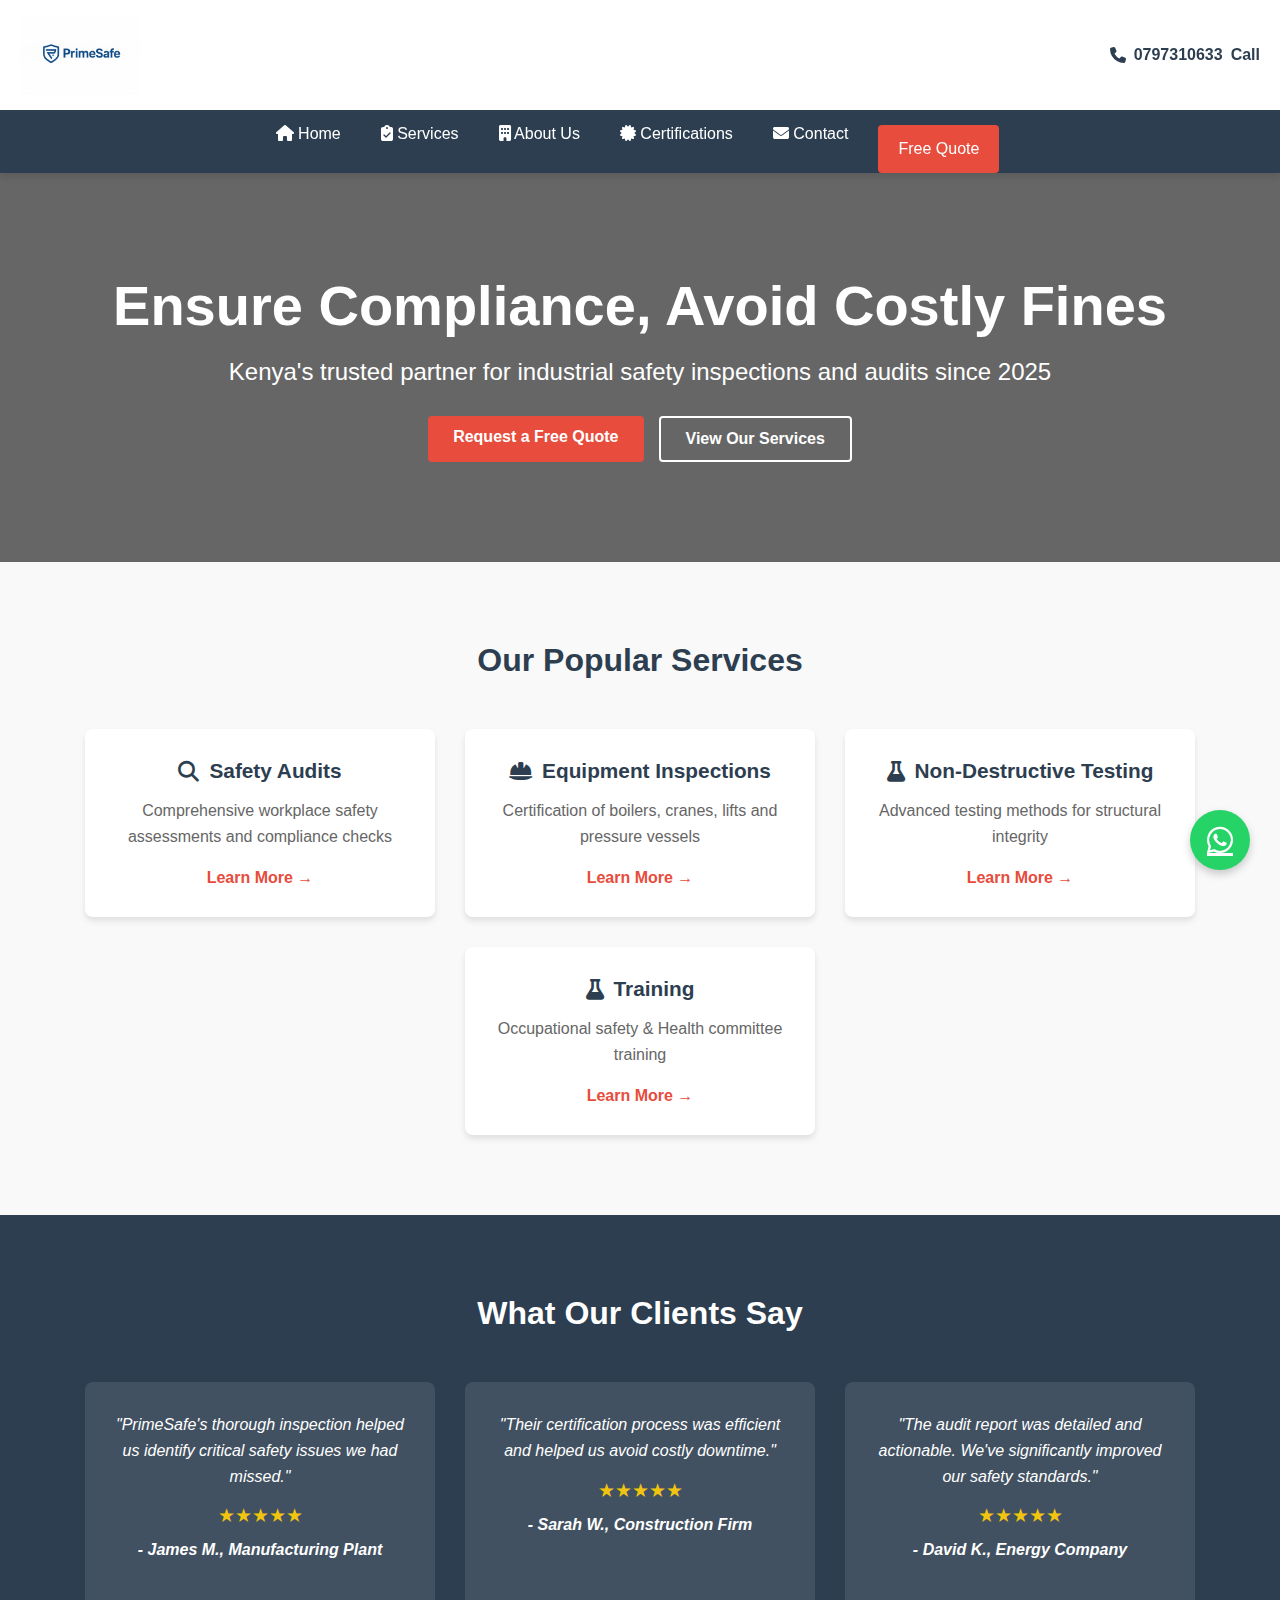
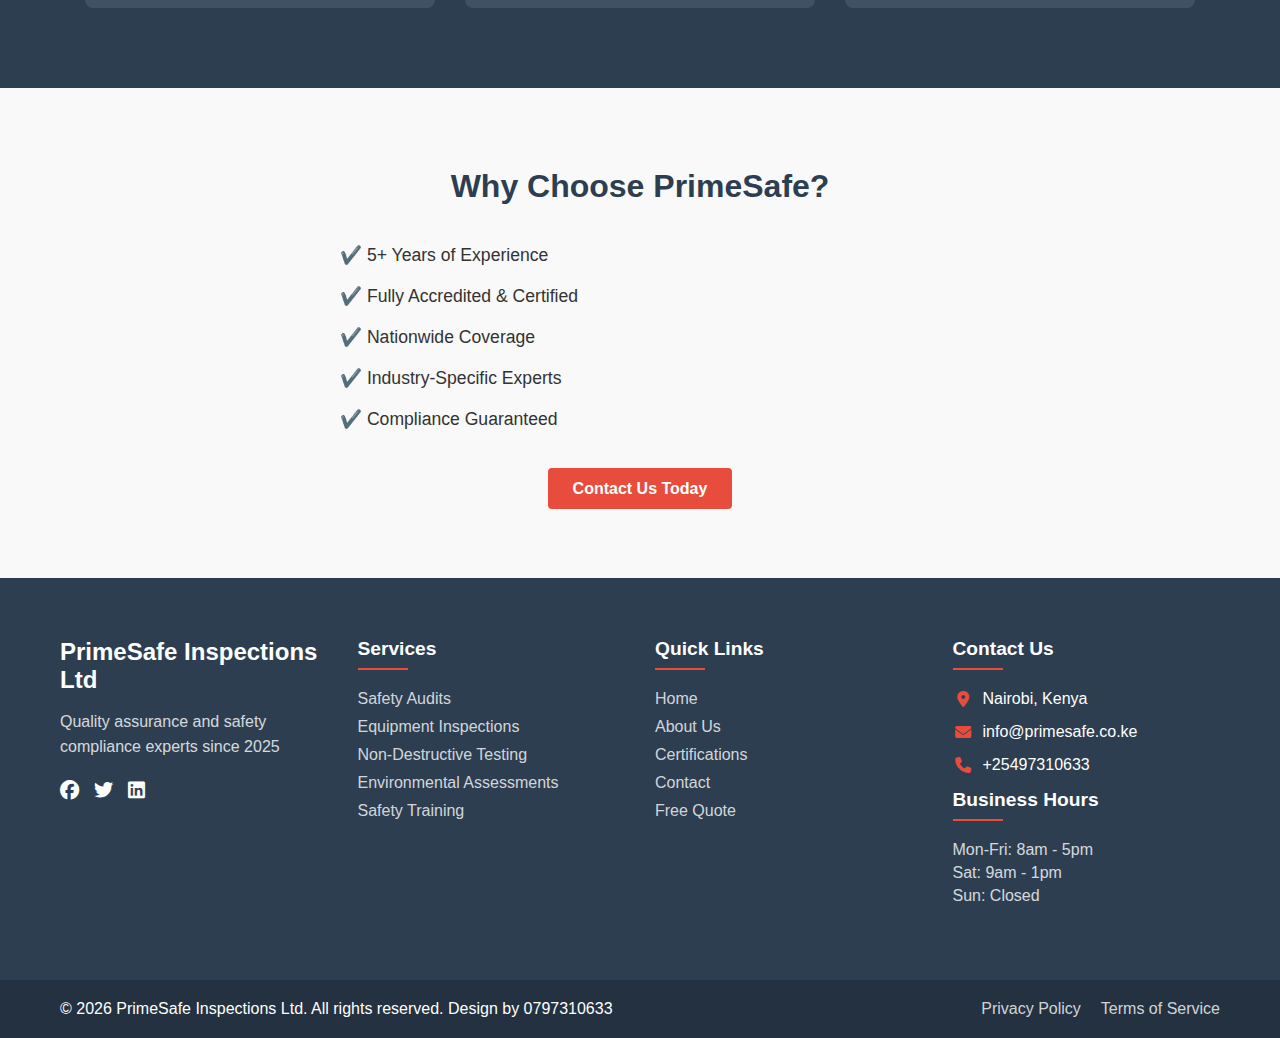
<file: index.html>
<!DOCTYPE html>
<html lang="en">
<head>
    <meta charset="UTF-8">
    <meta name="viewport" content="width=device-width, initial-scale=1.0">
    <title>PrimeSafe Inspections Ltd</title>
    <link rel="stylesheet" href="https://cdnjs.cloudflare.com/ajax/libs/font-awesome/6.4.0/css/all.min.css">
    <link rel="stylesheet" href="styles.css">
</head>
<body>
    <!-- Floating WhatsApp Button -->
    <a href="https://wa.me/254797310633?text=Hello%20PrimeSafe,%20I%20need%20an%20inspection." class="whatsapp-float" target="_blank">
        <i class="fab fa-whatsapp"></i>
    </a>
    
    <!-- Simplified Header -->
    <header>
        <div class="header-top">
            <div class="logo">
                <a href="index.html"><img src="assets/images/logo.png" alt="PrimeSafe Logo" width="120"></a>
            </div>
            <div class="header-contact">
                <a href="tel:+254797310633" class="phone-link">
                    <i class="fas fa-phone"></i> 0797310633<span class="call-text">Call</span>
                </a>
                <button class="menu-toggle" aria-label="Menu">
                    <div class="bar"></div>
                    <div class="bar"></div>
                    <div class="bar"></div>
                </button>
            </div>
        </div>

        <nav class="navbar">
            <ul class="nav-links">
                <li><a href="index.html"><i class="fas fa-home"></i> Home</a></li>
                <li><a href="services.html"><i class="fas fa-clipboard-check"></i> Services</a></li>
                <li><a href="about.html"><i class="fas fa-building"></i> About Us</a></li>
                <li><a href="certifications.html"><i class="fas fa-certificate"></i> Certifications</a></li>
                <li><a href="contact.html"><i class="fas fa-envelope"></i> Contact</a></li>
                <li><a href="quote.html" class="quote-nav">Free Quote</a></li>
            </ul>
        </nav>
    </header>

    <main>
        <!-- Hero Section -->
        <section class="hero-section">
            <div class="hero-content">
                <h1>Ensure Compliance, Avoid Costly Fines</h1>
                <p class="subtitle">Kenya's trusted partner for industrial safety inspections and audits since 2025</p>
                <div class="cta-buttons">
                    <a href="quote.html" class="cta primary">Request a Free Quote</a>
                    <a href="#services" class="cta secondary">View Our Services</a>
                </div>
            </div>
        </section>

        <!-- Services Preview -->
        <section id="services" class="services-preview">
            <h2>Our Popular Services</h2>
            <div class="service-cards">
                <div class="card">
                    <h3><i class="fas fa-search"></i> Safety Audits</h3>
                    <p>Comprehensive workplace safety assessments and compliance checks</p>
                    <a href="safety-audit.html">Learn More →</a>
                </div>
                <div class="card">
                    <h3><i class="fas fa-hard-hat"></i> Equipment Inspections</h3>
                    <p>Certification of boilers, cranes, lifts and pressure vessels</p>
                    <a href="equipment-inspection.html">Learn More →</a>
                </div>
                <div class="card">
                    <h3><i class="fas fa-flask"></i> Non-Destructive Testing</h3>
                    <p>Advanced testing methods for structural integrity</p>
                    <a href="ndt.html">Learn More →</a>
                </div>
                                <div class="card">
                    <h3><i class="fas fa-flask"></i> Training</h3>
                    <p>Occupational safety & Health committee training</p>
                    <a href="training.html">Learn More →</a>
                </div>
            </div>
        </section>

        <!-- Testimonials -->
        <section class="testimonials">
            <h2>What Our Clients Say</h2>
            <div class="testimonial-grid">
                <div class="testimonial">
                    <p>"PrimeSafe's thorough inspection helped us identify critical safety issues we had missed."</p>
                    <div class="rating">★★★★★</div>
                    <p class="client">- James M., Manufacturing Plant</p>
                </div>
                <div class="testimonial">
                    <p>"Their certification process was efficient and helped us avoid costly downtime."</p>
                    <div class="rating">★★★★★</div>
                    <p class="client">- Sarah W., Construction Firm</p>
                </div>
                <div class="testimonial">
                    <p>"The audit report was detailed and actionable. We've significantly improved our safety standards."</p>
                    <div class="rating">★★★★★</div>
                    <p class="client">- David K., Energy Company</p>
                </div>
            </div>
        </section>

        <!-- Why Choose Us -->
        <section class="why-choose-us">
            <h2>Why Choose PrimeSafe?</h2>
            <ul>
                <li>✔️ 5+ Years of Experience</li>
                <li>✔️ Fully Accredited & Certified</li>
                <li>✔️ Nationwide Coverage</li>
                <li>✔️ Industry-Specific Experts</li>
                <li>✔️ Compliance Guaranteed</li>
            </ul>
            <a href="contact.html" class="cta primary">Contact Us Today</a>
        </section>
    </main>

    <!-- Footer -->
    <footer>
        <div class="footer-container">
            <div class="footer-column">
                <div class="footer-brand">
                    <h3>PrimeSafe Inspections Ltd</h3>
                    <p>Quality assurance and safety compliance experts since 2025</p>
                    <div class="footer-social">
                        <a href="#" aria-label="Facebook"><i class="fab fa-facebook"></i></a>
                        <a href="#" aria-label="Twitter"><i class="fab fa-twitter"></i></a>
                        <a href="#" aria-label="LinkedIn"><i class="fab fa-linkedin"></i></a>
                    </div>
                </div>
            </div>
            
            <div class="footer-column">
                <h4>Services</h4>
                <ul class="footer-links">
                    <li><a href="#services">Safety Audits</a></li>
                    <li><a href="#services">Equipment Inspections</a></li>
                    <li><a href="#services">Non-Destructive Testing</a></li>
                    <li><a href="#services">Environmental Assessments</a></li>
                    <li><a href="#services">Safety Training</a></li>
                </ul>
            </div>
            
            <div class="footer-column">
                <h4>Quick Links</h4>
                <ul class="footer-links">
                    <li><a href="#">Home</a></li>
                    <li><a href="#about">About Us</a></li>
                    <li><a href="#certifications">Certifications</a></li>
                    <li><a href="contact.html">Contact</a></li>
                    <li><a href="quote.html">Free Quote</a></li>
                </ul>
            </div>
            
            <div class="footer-column">
                <h4>Contact Us</h4>
                <ul class="footer-contact">
                    <li>
                        <i class="fas fa-map-marker-alt"></i>
                        <span>Nairobi, Kenya</span>
                    </li>
                    <li>
                        <i class="fas fa-envelope"></i>
                        <span>info@primesafe.co.ke</span>
                    </li>
                    <li>
                        <i class="fas fa-phone"></i>
                        <span>+25497310633</span>
                    </li>
                </ul>
                
                <div class="footer-hours">
                    <h4>Business Hours</h4>
                    <p>Mon-Fri: 8am - 5pm</p>
                    <p>Sat: 9am - 1pm</p>
                    <p>Sun: Closed</p>
                </div>
            </div>
        </div>
        
        <div class="footer-bottom">
            <div class="footer-bottom-content">
                <p>&copy; <script>document.write(new Date().getFullYear())</script> PrimeSafe Inspections Ltd. All rights reserved. Design by 0797310633</p>
                <div class="footer-legal">
                    <a href="policy.html">Privacy Policy</a>
                    <a href="terms.html">Terms of Service</a>
                </div>
            </div>
        </div>
    </footer>

    <script src="script.js"></script>
</body>
</html>
</file>
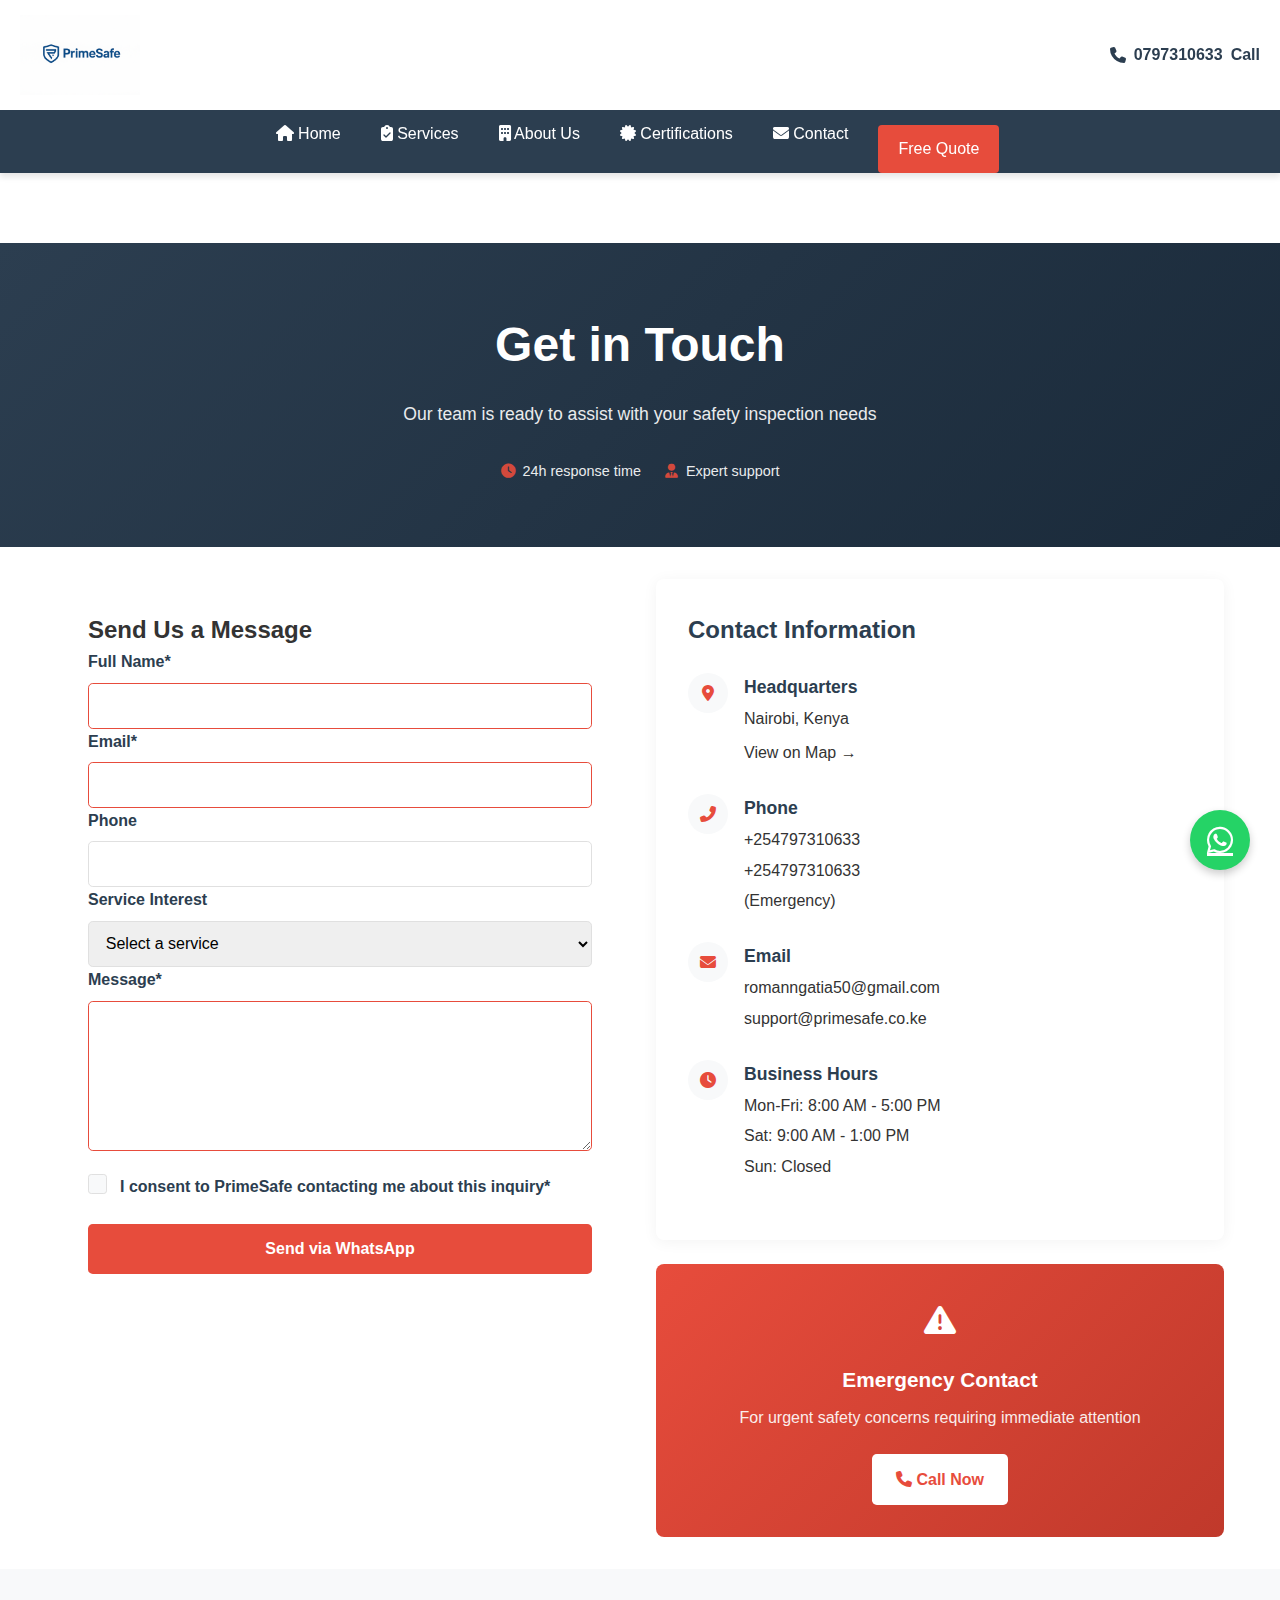
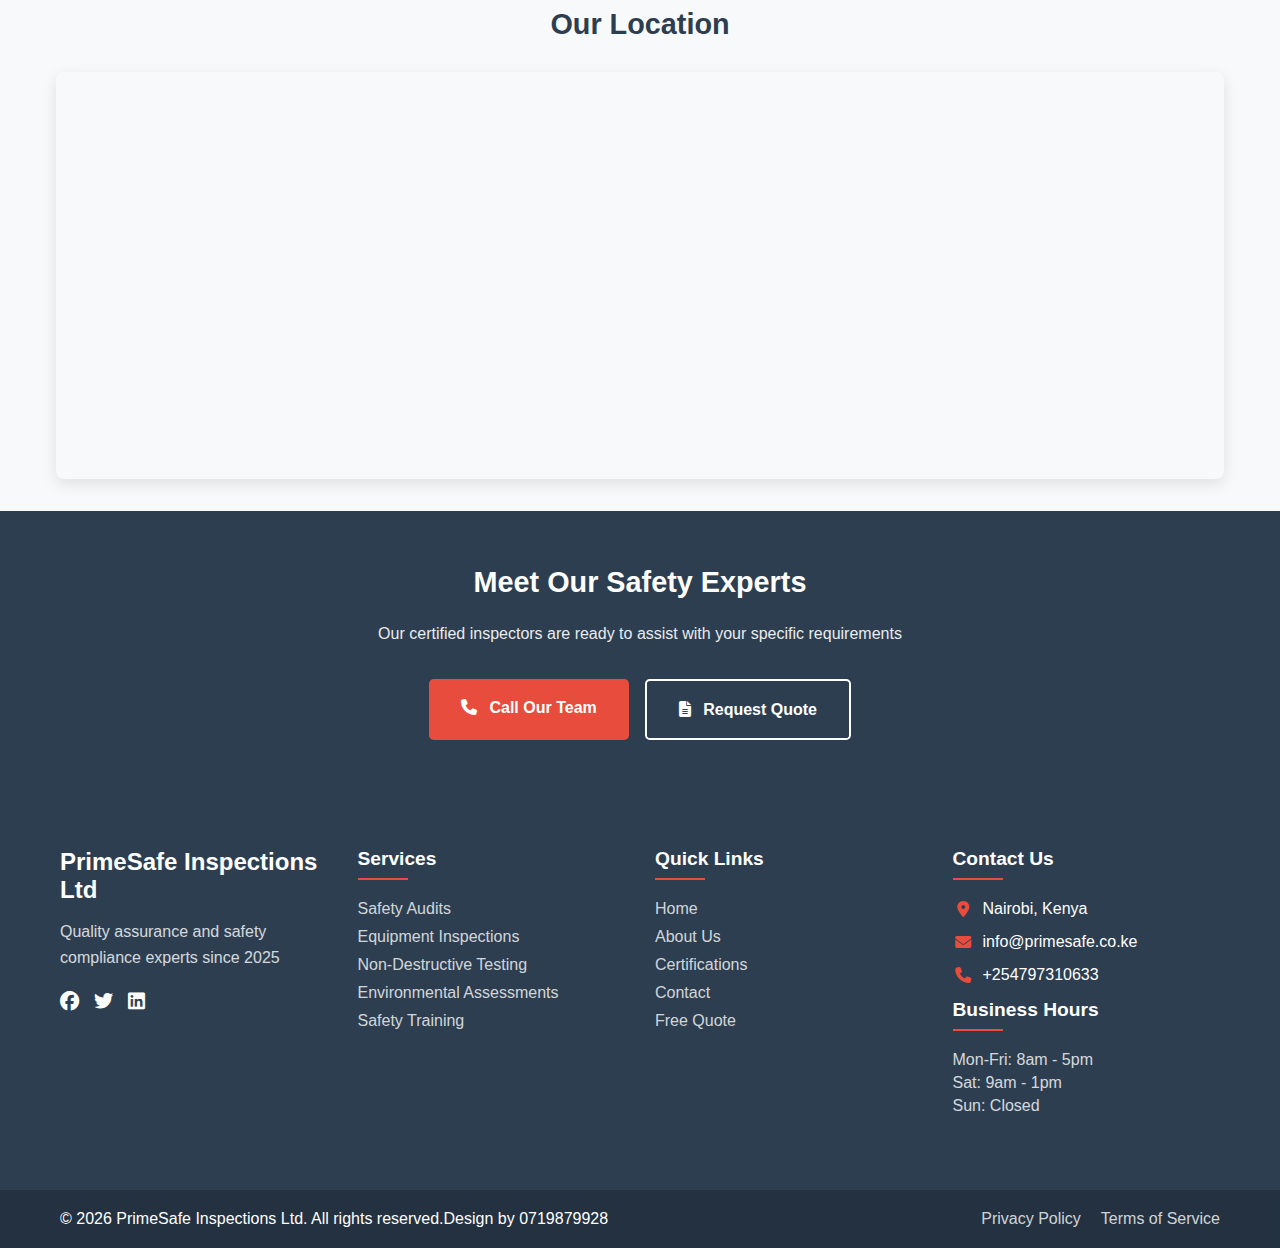
<file: contact.html>
<!DOCTYPE html>
<html lang="en">
<head>
    <meta charset="UTF-8">
    <meta name="viewport" content="width=device-width, initial-scale=1.0">
    <title>Contact Us | PrimeSafe Inspections Ltd</title>
    <link rel="stylesheet" href="https://cdnjs.cloudflare.com/ajax/libs/font-awesome/6.4.0/css/all.min.css">
    <link rel="stylesheet" href="styles.css">
    <link rel="stylesheet" href="contact.css">
</head>
<body>
    <!-- Floating WhatsApp Button -->
    <a href="https://wa.me/254797310633?text=Hello%20PrimeSafe,%20I%20have%20a%20question." class="whatsapp-float" target="_blank">
        <i class="fab fa-whatsapp"></i>
    </a>
    
    <!-- Header -->
    <header>
        <div class="header-top">
            <div class="logo">
                <a href="index.html"><img src="assets/images/logo.png" alt="PrimeSafe Logo" width="120"></a>
            </div>
            <div class="header-contact">
                <a href="tel:+254797310633" class="phone-link">
                    <i class="fas fa-phone"></i> 0797310633<span class="call-text">Call</span>
                </a>
                <button class="menu-toggle" aria-label="Menu">
                    <div class="bar"></div>
                    <div class="bar"></div>
                    <div class="bar"></div>
                </button>
            </div>
        </div>

        <nav class="navbar">
            <ul class="nav-links">
                <li><a href="index.html"><i class="fas fa-home"></i> Home</a></li>
                <li><a href="services.html"><i class="fas fa-clipboard-check"></i> Services</a></li>
                <li><a href="about.html"><i class="fas fa-building"></i> About Us</a></li>
                <li><a href="certifications.html"><i class="fas fa-certificate"></i> Certifications</a></li>
                <li><a href="contact.html" class="active"><i class="fas fa-envelope"></i> Contact</a></li>
                <li><a href="quote.html" class="quote-nav">Free Quote</a></li>
            </ul>
        </nav>
    </header>

    <main class="contact-page">
        <!-- Contact Hero -->
        <section class="contact-hero">
            <div class="container">
                <h1>Get in Touch</h1>
                <p class="subtitle">Our team is ready to assist with your safety inspection needs</p>
                <div class="contact-badges">
                    <div class="badge">
                        <i class="fas fa-clock"></i>
                        <span>24h response time</span>
                    </div>
                    <div class="badge">
                        <i class="fas fa-user-tie"></i>
                        <span>Expert support</span>
                    </div>
                </div>
            </div>
        </section>

        <!-- Contact Grid -->
        <section class="contact-grid">
            <div class="container">
                <div class="grid-container">
                    <!-- Contact Form -->
                    <div class="contact-form-container">
                        <h2>Send Us a Message</h2>
                           <form id="quoteForm" onsubmit="sendToWhatsApp(event)"class="quote-form">
                            <div class="form-group">
                                <label for="contact-name">Full Name*</label>
                                <input type="text" id="contact-name" name="name" required>
                            </div>
                            <div class="form-group">
                                <label for="contact-email">Email*</label>
                                <input type="email" id="contact-email" name="email" required>
                            </div>
                            <div class="form-group">
                                <label for="contact-phone">Phone</label>
                                <input type="tel" id="contact-phone" name="phone">
                            </div>
                            <div class="form-group">
                                <label for="contact-service">Service Interest</label>
                                <select id="contact-service" name="service">
                                    <option value="">Select a service</option>
                                    <option value="safety-audits">Safety Audits</option>
                                    <option value="equipment-inspection">Equipment Inspection</option>
                                    <option value="ndt">Non-Destructive Testing</option>
                                    <option value="other">Other Inquiry</option>
                                </select>
                            </div>
                            <div class="form-group">
                                <label for="contact-message">Message*</label>
                                <textarea id="contact-message" name="message" rows="5" required></textarea>
                            </div>
                            <div class="form-group consent-group">
                                <label class="checkbox-container">
                                    <input type="checkbox" name="consent" required>
                                    <span class="checkmark"></span>
                                    I consent to PrimeSafe contacting me about this inquiry*
                                </label>
                            </div>
                               <button type="submit" class="btn submit-btn">Send via WhatsApp</button>
                        </form>
<script>
function sendToWhatsApp(event) {
    event.preventDefault();
    
    // Get form elements
    const form = event.target;
    const submitBtn = form.querySelector('.submit-btn');
    
    // Show loading state
    submitBtn.disabled = true;
    submitBtn.textContent = 'Preparing Message...';
    
    // Get form values
    const formData = {
        name: document.getElementById('contact-name').value,
        email: document.getElementById('contact-email').value,
        phone: document.getElementById('contact-phone').value,
        service: document.getElementById('contact-service').value,
        message: document.getElementById('contact-message').value
    };
    
    // Create WhatsApp message
    const whatsappMessage = `*New Contact Inquiry from PrimeSafe Website*%0A%0A` +
        `*Name:* ${formData.name}%0A` +
        `*Email:* ${formData.email}%0A` +
        `*Phone:* ${formData.phone || 'Not provided'}%0A` +
        `*Service Interest:* ${formData.service || 'Not specified'}%0A%0A` +
        `*Message:*%0A${formData.message}%0A%0A` +
        `_This message was sent from the PrimeSafe website contact form._`;
    
    // Replace with your WhatsApp business number (with country code, remove + and spaces)
    const whatsappNumber = '254797310633'; // Kenyan format example
    
    // Create WhatsApp link
    const whatsappLink = `https://wa.me/${whatsappNumber}?text=${whatsappMessage}`;
    
    // Open WhatsApp
    window.open(whatsappLink, '_blank');
    
    // Reset form and button state after delay
    setTimeout(() => {
        form.reset();
        submitBtn.disabled = false;
        submitBtn.textContent = 'Message Sent!';
        
        // Revert button text after 3 seconds
        setTimeout(() => {
            submitBtn.textContent = 'Send via WhatsApp';
        }, 3000);
    }, 1000);
}
</script>
                        <div class="form-success" style="display: none;">
                            <div class="success-icon">
                                <i class="fas fa-check-circle"></i>
                            </div>
                            <h3>Message Sent Successfully!</h3>
                            <p>Thank you for contacting us. Our team will respond within 24 hours.</p>
                            <p>For urgent matters, please call <a href="tel:+254719879928">+254 797310633</a></p>
                        </div>
                    </div>
                   

                    <!-- Contact Info -->
                    <div class="contact-info-container">
                        <div class="contact-info-card">
                            <h2>Contact Information</h2>
                            <div class="info-item">
                                <div class="info-icon">
                                    <i class="fas fa-map-marker-alt"></i>
                                </div>
                                <div class="info-content">
                                    <h3>Headquarters</h3>
                                    <p>Nairobi, Kenya</p>
                                    <a href="https://maps.google.com" target="_blank" class="map-link">View on Map →</a>
                                </div>
                            </div>
                            <div class="info-item">
                                <div class="info-icon">
                                    <i class="fas fa-phone-alt"></i>
                                </div>
                                <div class="info-content">
                                    <h3>Phone</h3>
                                    <p><a href="tel:+254797310633">+254797310633</a></p>
                                    <p><a href="tel:+254797310633">+254797310633</a> (Emergency)</p>
                                </div>
                            </div>
                            <div class="info-item">
                                <div class="info-icon">
                                    <i class="fas fa-envelope"></i>
                                </div>
                                <div class="info-content">
                                    <h3>Email</h3>
                                    <p><a href="mailto:romanngatia50@gmail.com">romanngatia50@gmail.com</a></p>
                                    <p><a href="mailto:support@primesafe.co.ke">support@primesafe.co.ke</a></p>
                                </div>
                            </div>
                            <div class="info-item">
                                <div class="info-icon">
                                    <i class="fas fa-clock"></i>
                                </div>
                                <div class="info-content">
                                    <h3>Business Hours</h3>
                                    <p>Mon-Fri: 8:00 AM - 5:00 PM</p>
                                    <p>Sat: 9:00 AM - 1:00 PM</p>
                                    <p>Sun: Closed</p>
                                </div>
                            </div>
                        </div>

                        <div class="emergency-card">
                            <div class="emergency-icon">
                                <i class="fas fa-exclamation-triangle"></i>
                            </div>
                            <h3>Emergency Contact</h3>
                            <p>For urgent safety concerns requiring immediate attention</p>
                            <a href="tel:+254719879928" class="emergency-btn">
                                <i class="fas fa-phone"></i> Call Now
                            </a>
                        </div>
                    </div>
                </div>
            </div>
        </section>

        <!-- Map Section -->
        <section class="map-section">
            <div class="container">
                <h2>Our Location</h2>
                <div class="map-container">
                    <iframe src="https://www.google.com/maps/embed?pb=!1m18!1m12!1m3!1d3988.808559339575!2d36.8215483147539!3d-1.292359835979768!2m3!1f0!2f0!3f0!3m2!1i1024!2i768!4f13.1!3m3!1m2!1s0x182f10d664f5b7c9%3A0x1d3a0e6e5b5f5b1e!2sNairobi%2C%20Kenya!5e0!3m2!1sen!2ske!4v1620000000000!5m2!1sen!2ske" 
                            width="100%" 
                            height="400" 
                            style="border:0;" 
                            allowfullscreen="" 
                            loading="lazy"></iframe>
                </div>
            </div>
        </section>

        <!-- Team CTA -->
        <section class="team-cta">
            <div class="container">
                <div class="cta-content">
                    <h2>Meet Our Safety Experts</h2>
                    <p>Our certified inspectors are ready to assist with your specific requirements</p>
                    <div class="cta-buttons">
                        <a href="tel:+254797310633" class="cta-btn">
                            <i class="fas fa-phone"></i> Call Our Team
                        </a>
                        <a href="quote.html" class="cta-btn secondary">
                            <i class="fas fa-file-alt"></i> Request Quote
                        </a>
                    </div>
                </div>
            </div>
        </section>
    </main>

        <!-- Footer -->
    <footer>
        <div class="footer-container">
            <div class="footer-column">
                <div class="footer-brand">
                    <h3>PrimeSafe Inspections Ltd</h3>
                    <p>Quality assurance and safety compliance experts since 2025</p>
                    <div class="footer-social">
                        <a href="#" aria-label="Facebook"><i class="fab fa-facebook"></i></a>
                        <a href="#" aria-label="Twitter"><i class="fab fa-twitter"></i></a>
                        <a href="#" aria-label="LinkedIn"><i class="fab fa-linkedin"></i></a>
                    </div>
                </div>
            </div>
            
            <div class="footer-column">
                <h4>Services</h4>
                <ul class="footer-links">
                    <li><a href="safety-audits.html">Safety Audits</a></li>
                    <li><a href="equipment-inspection.html">Equipment Inspections</a></li>
                    <li><a href="ndt.html">Non-Destructive Testing</a></li>
                    <li><a href="#services">Environmental Assessments</a></li>
                    <li><a href="#services">Safety Training</a></li>
                </ul>
            </div>
            
            <div class="footer-column">
                <h4>Quick Links</h4>
                <ul class="footer-links">
                    <li><a href="#">Home</a></li>
                    <li><a href="about.html">About Us</a></li>
                    <li><a href="certifications.html">Certifications</a></li>
                    <li><a href="contact.html">Contact</a></li>
                    <li><a href="quote.html">Free Quote</a></li>
                </ul>
            </div>
            
            <div class="footer-column">
                <h4>Contact Us</h4>
                <ul class="footer-contact">
                    <li>
                        <i class="fas fa-map-marker-alt"></i>
                        <span>Nairobi, Kenya</span>
                    </li>
                    <li>
                        <i class="fas fa-envelope"></i>
                        <span>info@primesafe.co.ke</span>
                    </li>
                    <li>
                        <i class="fas fa-phone"></i>
                        <span>+254797310633</span>
                    </li>
                </ul>
                
                <div class="footer-hours">
                    <h4>Business Hours</h4>
                    <p>Mon-Fri: 8am - 5pm</p>
                    <p>Sat: 9am - 1pm</p>
                    <p>Sun: Closed</p>
                </div>
            </div>
        </div>
        
        <div class="footer-bottom">
            <div class="footer-bottom-content">
                <p>&copy; <script>document.write(new Date().getFullYear())</script> PrimeSafe Inspections Ltd. All rights reserved.Design by 0719879928</p>
                <div class="footer-legal">
                    <a href="policy.html">Privacy Policy</a>
                    <a href="terms.html">Terms of Service</a>
                </div>
            </div>
        </div>
    </footer>

    <script src="script.js"></script>
    <script src="contact.js"></script>
</body>
</html>
</file>
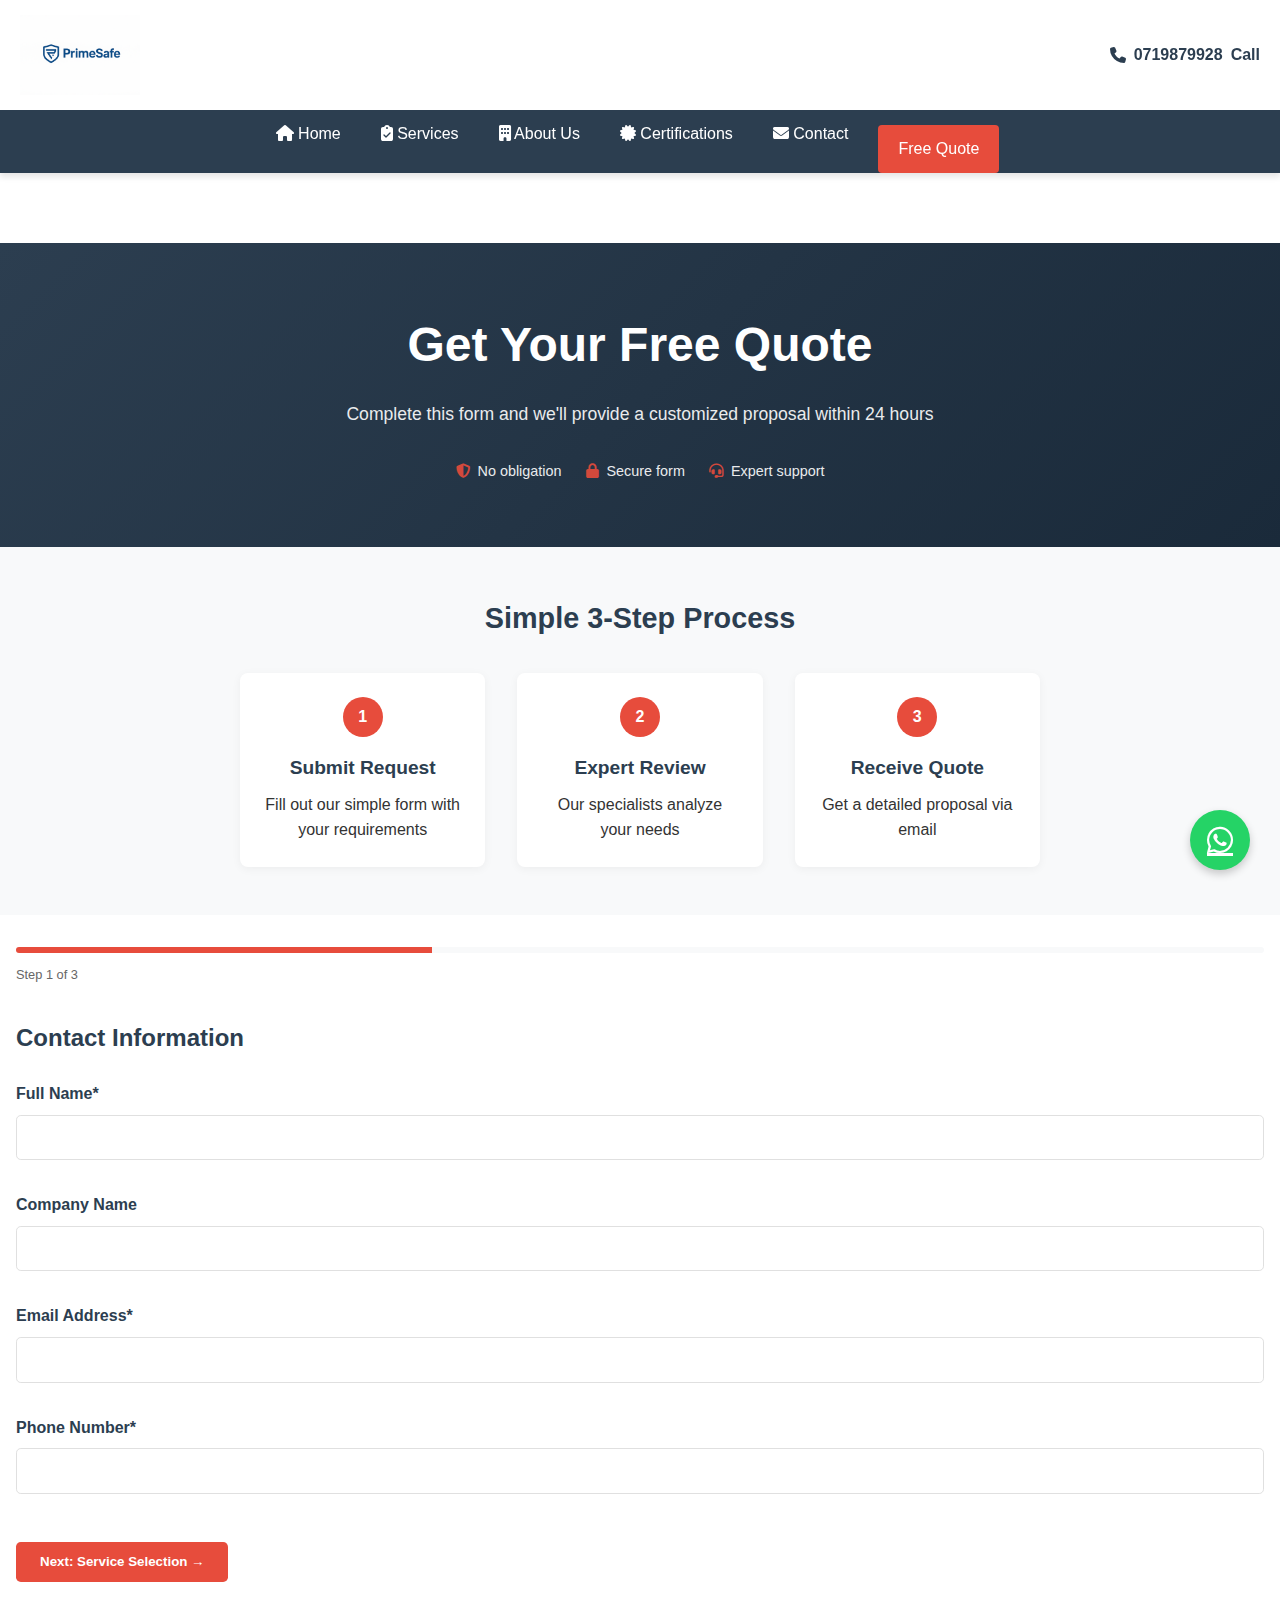
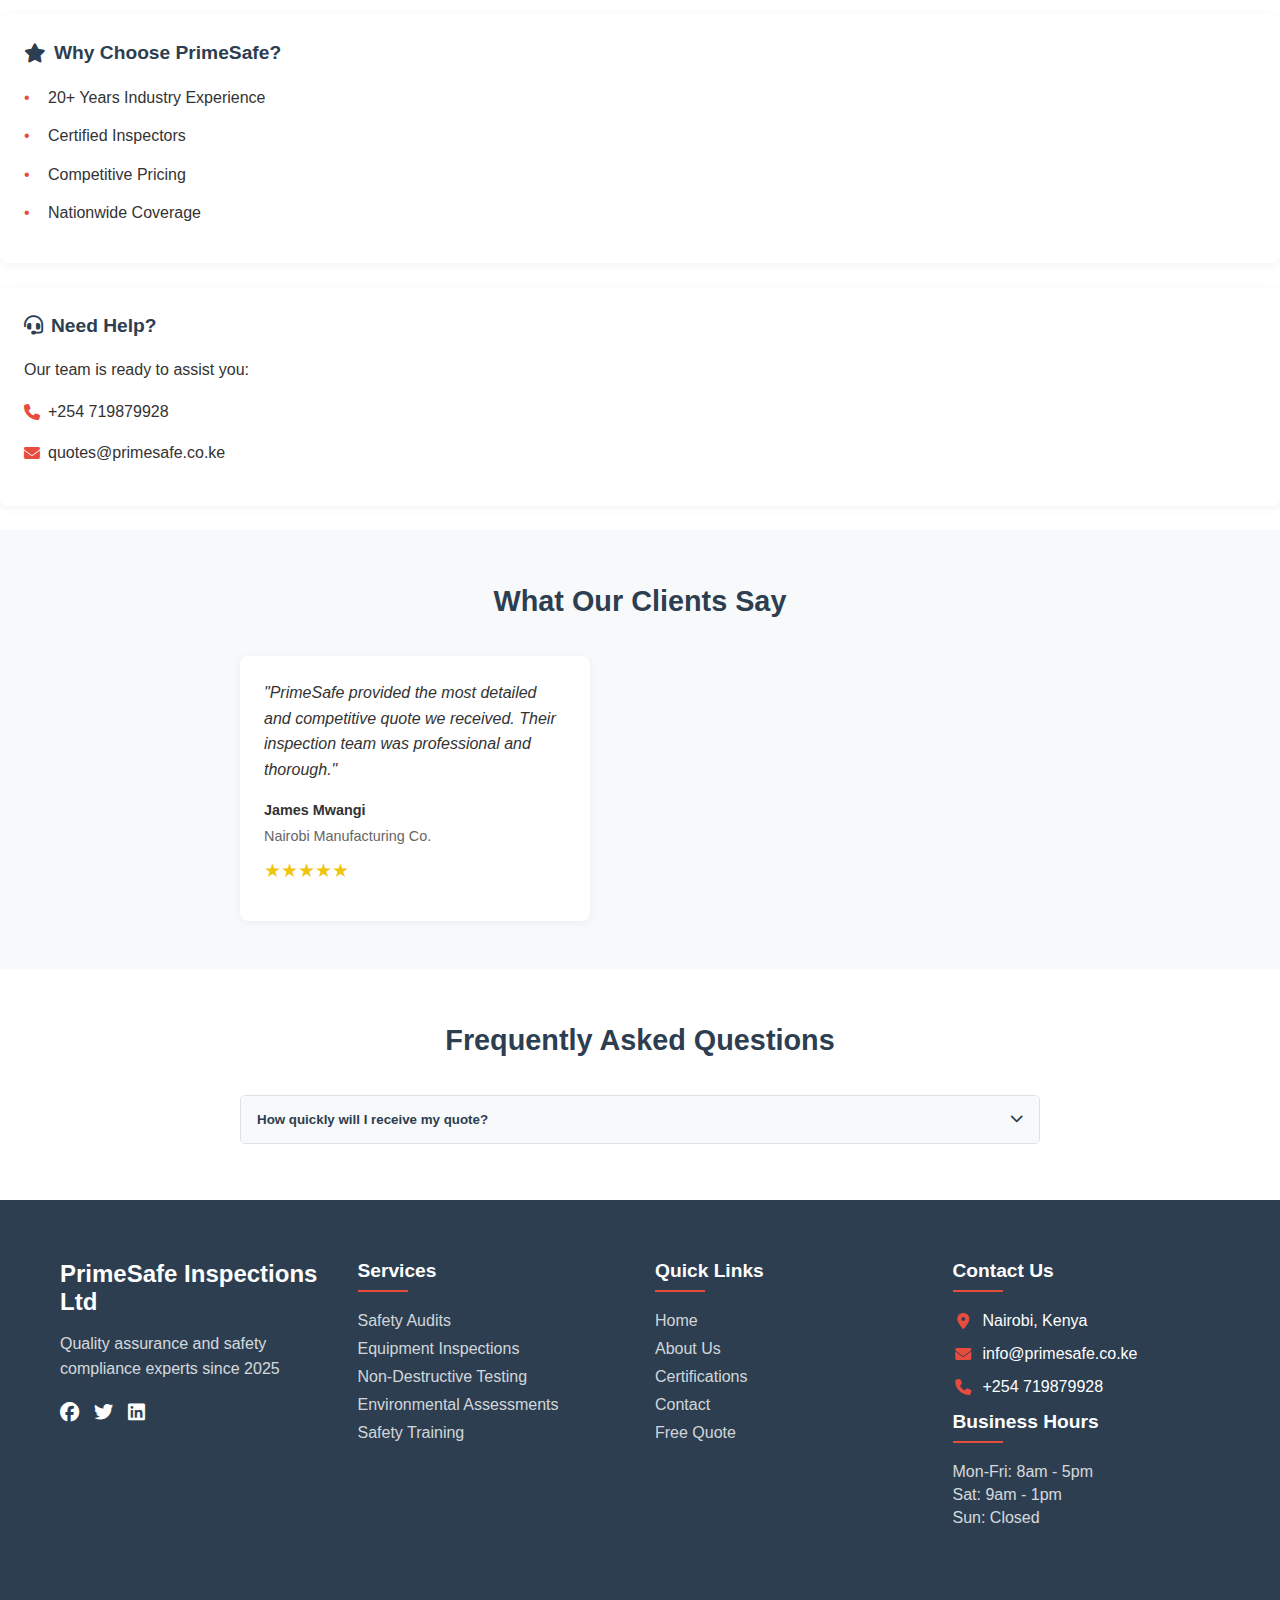
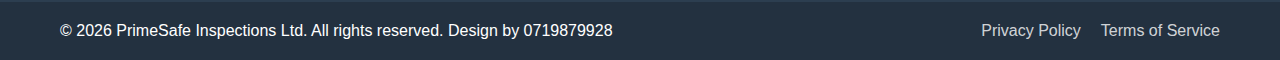
<file: quote.html>
<!DOCTYPE html>
<html lang="en">
<head>
    <meta charset="UTF-8">
    <meta name="viewport" content="width=device-width, initial-scale=1.0">
    <title>Request a Free Quote | PrimeSafe Inspections Ltd</title>
    <link rel="stylesheet" href="https://cdnjs.cloudflare.com/ajax/libs/font-awesome/6.4.0/css/all.min.css">
    <link rel="stylesheet" href="styles.css">
    <link rel="stylesheet" href="quote.css">
</head>
<body>
    <!-- Floating WhatsApp Button -->
    <a href="https://wa.me/254719879928?text=Hello%20PrimeSafe,%20I%20need%20a%20quote." class="whatsapp-float" target="_blank">
        <i class="fab fa-whatsapp"></i>
    </a>
    
    <!-- Header -->
    <header>
        <div class="header-top">
            <div class="logo">
                <a href="index.html"><img src="assets/images/logo.png" alt="PrimeSafe Logo" width="120"></a>
            </div>
            <div class="header-contact">
                <a href="tel:+254719879928" class="phone-link">
                    <i class="fas fa-phone"></i> 0719879928<span class="call-text">Call</span>
                </a>
                <button class="menu-toggle" aria-label="Menu">
                    <div class="bar"></div>
                    <div class="bar"></div>
                    <div class="bar"></div>
                </button>
            </div>
        </div>

        <nav class="navbar">
            <ul class="nav-links">
                <li><a href="index.html"><i class="fas fa-home"></i> Home</a></li>
                <li><a href="services.html"><i class="fas fa-clipboard-check"></i> Services</a></li>
                <li><a href="about.html"><i class="fas fa-building"></i> About Us</a></li>
                <li><a href="certifications.html"><i class="fas fa-certificate"></i> Certifications</a></li>
                <li><a href="contact.html"><i class="fas fa-envelope"></i> Contact</a></li>
                <li><a href="quote.html" class="quote-nav">Free Quote</a></li>
            </ul>
        </nav>
    </header>

    <main class="quote-page">
        <!-- Quote Hero -->
        <section class="quote-hero">
            <div class="container">
                <h1>Get Your Free Quote</h1>
                <p class="subtitle">Complete this form and we'll provide a customized proposal within 24 hours</p>
                <div class="trust-badges">
                    <div class="badge">
                        <i class="fas fa-shield-alt"></i>
                        <span>No obligation</span>
                    </div>
                    <div class="badge">
                        <i class="fas fa-lock"></i>
                        <span>Secure form</span>
                    </div>
                    <div class="badge">
                        <i class="fas fa-headset"></i>
                        <span>Expert support</span>
                    </div>
                </div>
            </div>
        </section>

        <!-- Quote Process Steps -->
        <section class="process-steps">
            <div class="container">
                <h2 class="section-title">Simple 3-Step Process</h2>
                <div class="steps">
                    <div class="step">
                        <div class="step-number">1</div>
                        <h3>Submit Request</h3>
                        <p>Fill out our simple form with your requirements</p>
                    </div>
                    <div class="step">
                        <div class="step-number">2</div>
                        <h3>Expert Review</h3>
                        <p>Our specialists analyze your needs</p>
                    </div>
                    <div class="step">
                        <div class="step-number">3</div>
                        <h3>Receive Quote</h3>
                        <p>Get a detailed proposal via email</p>
                    </div>
                </div>
            </div>
        </section>
        
        <!-- Quote Form -->
<section class="quote-form-section">
    <form id="quoteForm" onsubmit="sendToWhatsApp(event)">
        <!-- Progress Bar -->
        <div class="form-progress">
            <div class="progress-bar">
                <div class="progress-fill" style="width: 33%"></div>
            </div>
            <span class="progress-text">Step 1 of 3</span>
        </div>

        <!-- Form Steps -->
        <div class="form-step active" data-step="1">
            <h2>Contact Information</h2>
            <div class="form-group">
                <label for="name">Full Name*</label>
                <input type="text" id="name" name="name" required>
            </div>
            <div class="form-group">
                <label for="company">Company Name</label>
                <input type="text" id="company" name="company">
            </div>
            <div class="form-group">
                <label for="email">Email Address*</label>
                <input type="email" id="email" name="email" required>
            </div>
            <div class="form-group">
                <label for="phone">Phone Number*</label>
                <input type="tel" id="phone" name="phone" required>
            </div>
            <div class="form-actions">
                <button type="button" class="btn next-btn">Next: Service Selection →</button>
            </div>
        </div>

        <div class="form-step" data-step="2">
            <h2>Service Requirements</h2>
            <div class="form-group">
                <label>Services Needed*</label>
                <div class="checkbox-group">
                    <label class="checkbox-container">
                        <input type="checkbox" name="services" value="Safety Audits">
                        <span class="checkmark"></span> Safety Audits
                    </label>
                    <label class="checkbox-container">
                        <input type="checkbox" name="services" value="Equipment Inspections">
                        <span class="checkmark"></span> Equipment Inspections
                    </label>
                    <label class="checkbox-container">
                        <input type="checkbox" name="services" value="Non-Destructive Testing">
                        <span class="checkmark"></span> Non-Destructive Testing
                    </label>
                    <label class="checkbox-container">
                        <input type="checkbox" name="services" value="Other">
                        <span class="checkmark"></span> Other (specify below)
                    </label>
                </div>
            </div>
            <div class="form-group">
                <label for="otherServices">Other Services</label>
                <textarea id="otherServices" name="otherServices" rows="2"></textarea>
            </div>
            <div class="form-group">
                <label for="urgency">Urgency*</label>
                <select id="urgency" name="urgency" required>
                    <option value="">Select urgency level</option>
                    <option value="urgent">Urgent (within 48 hours)</option>
                    <option value="standard">Standard (1-2 weeks)</option>
                    <option value="planning">Planning (future date)</option>
                </select>
            </div>
            <div class="form-actions">
                <button type="button" class="btn prev-btn">← Back</button>
                <button type="button" class="btn next-btn">Next: Final Details →</button>
            </div>
        </div>

        <div class="form-step" data-step="3">
            <h2>Final Details</h2>
            <div class="form-group">
                <label for="location">Project Location*</label>
                <input type="text" id="location" name="location" required>
            </div>
            <div class="form-group">
                <label for="details">Additional Details</label>
                <textarea id="details" name="details" rows="4" placeholder="Describe your specific requirements, equipment details, or any special considerations..."></textarea>
            </div>
            <div class="form-group">
                <label for="reference">How did you hear about us?</label>
                <select id="reference" name="reference">
                    <option value="">Select option</option>
                    <option value="search">Search Engine</option>
                    <option value="social">Social Media</option>
                    <option value="referral">Referral</option>
                    <option value="repeat">Repeat Customer</option>
                    <option value="other">Other</option>
                </select>
            </div>
            <div class="form-group consent-group">
                <label class="checkbox-container">
                    <input type="checkbox" name="consent" required>
                    <span class="checkmark"></span> I consent to PrimeSafe contacting me about this inquiry*
                </label>
            </div>
            <div class="form-actions">
                <button type="button" class="btn prev-btn">← Back</button>
                <button type="submit" class="btn submit-btn">Send via WhatsApp</button>
            </div>
        </div>
    </form>
</section>

<script>
function sendToWhatsApp(event) {
    event.preventDefault();
    
    // Validate form first
    if (!validateForm()) return;
    
    // Get form values
    const formData = {
        name: document.getElementById('name').value,
        company: document.getElementById('company').value || 'N/A',
        phone: document.getElementById('phone').value,
        email: document.getElementById('email').value,
        services: Array.from(document.querySelectorAll('input[name="services"]:checked'))
                   .map(cb => cb.value).join(', '),
        otherServices: document.getElementById('otherServices').value,
        urgency: document.getElementById('urgency').value,
        location: document.getElementById('location').value,
        details: document.getElementById('details').value || 'None provided',
        reference: document.getElementById('reference').value || 'Not specified'
    };

    // Compose the WhatsApp message
    const message = `*NEW QUOTE REQUEST*%0A%0A` +
                   `*Contact Information*%0A` +
                   `Name: ${encodeURIComponent(formData.name)}%0A` +
                   `Company: ${encodeURIComponent(formData.company)}%0A` +
                   `Phone: ${encodeURIComponent(formData.phone)}%0A` +
                   `Email: ${encodeURIComponent(formData.email)}%0A%0A` +
                   `*Service Requirements*%0A` +
                   `Services Needed: ${encodeURIComponent(
                       formData.otherServices ? 
                       `${formData.services}, ${formData.otherServices}` : 
                       formData.services
                   )}%0A` +
                   `Urgency: ${encodeURIComponent(formData.urgency)}%0A` +
                   `Location: ${encodeURIComponent(formData.location)}%0A%0A` +
                   `*Additional Information*%0A` +
                   `Details: ${encodeURIComponent(formData.details)}%0A` +
                   `How they heard about us: ${encodeURIComponent(formData.reference)}`;

    // Format phone number (remove all non-numeric characters)
    const phoneNumber = '254719879928'.replace(/\D/g, '');
    
    // Create WhatsApp link
    const whatsappUrl = `https://wa.me/${phoneNumber}?text=${message}`;
    
    // Open in new tab with fallback
    const newWindow = window.open(whatsappUrl, '_blank');
    
    // Fallback if popup blocked
    if (!newWindow || newWindow.closed || typeof newWindow.closed == 'undefined') {
        alert('Please allow popups to continue to WhatsApp. Or send this message manually:\n\n' + 
              decodeURIComponent(message).replace(/%0A/g, '\n'));
    }
}

function validateForm() {
    // Required fields validation
    const requiredFields = ['name', 'email', 'phone', 'urgency', 'location'];
    let isValid = true;
    
    requiredFields.forEach(fieldId => {
        const field = document.getElementById(fieldId);
        if (!field.value.trim()) {
            field.style.borderColor = '#e74c3c';
            isValid = false;
        }
    });
    
    // Validate at least one service is checked
    const servicesChecked = document.querySelectorAll('input[name="services"]:checked').length > 0;
    if (!servicesChecked) {
        alert('Please select at least one service');
        isValid = false;
    }
    
    // Validate consent checkbox
    if (!document.querySelector('input[name="consent"]').checked) {
        alert('You must consent to being contacted');
        isValid = false;
    }
    
    return isValid;
}
</script>
                        </div>
                    </div>

                    <!-- Success Message -->
                    <div class="form-success" style="display: none;">
                        <div class="success-icon">
                            <i class="fas fa-check-circle"></i>
                        </div>
                        <h2>Request Submitted Successfully!</h2>
                        <p>Thank you for your inquiry. Our team will review your request and respond within 24 hours.</p>
                        <p>For urgent matters, please call us at <a href="tel:+254719879928">+254 797 310 633</a></p>
                        <a href="index.html" class="btn home-btn">Back to Home</a>
                    </div>
                </form>

                <!-- Sidebar Benefits -->
                <div class="form-sidebar">
                    <div class="sidebar-card">
                        <h3><i class="fas fa-star"></i> Why Choose PrimeSafe?</h3>
                        <ul>
                            <li>20+ Years Industry Experience</li>
                            <li>Certified Inspectors</li>
                            <li>Competitive Pricing</li>
                            <li>Nationwide Coverage</li>
                        </ul>
                    </div>
                    <div class="sidebar-card">
                        <h3><i class="fas fa-headset"></i> Need Help?</h3>
                        <p>Our team is ready to assist you:</p>
                        <div class="contact-method">
                            <i class="fas fa-phone"></i>
                            <a href="tel:+254719879928">+254 719879928</a>
                        </div>
                        <div class="contact-method">
                            <i class="fas fa-envelope"></i>
                            <a href="mailto:quotes@primesafe.co.ke">quotes@primesafe.co.ke</a>
                        </div>
                    </div>
                </div>
            </div>
        </section>

        <!-- Testimonial Section -->
        <section class="quote-testimonials">
            <div class="container">
                <h2 class="section-title">What Our Clients Say</h2>
                <div class="testimonial-carousel">
                    <div class="testimonial">
                        <div class="testimonial-content">
                            <p>"PrimeSafe provided the most detailed and competitive quote we received. Their inspection team was professional and thorough."</p>
                            <div class="client-info">
                                <div class="client-name">James Mwangi</div>
                                <div class="client-company">Nairobi Manufacturing Co.</div>
                                <div class="rating">★★★★★</div>
                            </div>
                        </div>
                    </div>
                    <!-- Additional testimonials -->
                </div>
            </div>
        </section>

        <!-- FAQ Section -->
        <section class="quote-faq">
            <div class="container">
                <h2 class="section-title">Frequently Asked Questions</h2>
                <div class="faq-accordion">
                    <div class="faq-item">
                        <button class="faq-question">
                            How quickly will I receive my quote?
                            <i class="fas fa-chevron-down"></i>
                        </button>
                        <div class="faq-answer">
                            <p>We typically respond within 24 hours for standard requests. Urgent requests can often be processed within 4-6 hours during business days.</p>
                        </div>
                    </div>
                    <!-- Additional FAQ items -->
                </div>
            </div>
        </section>
    </main>

        <!-- Footer -->
    <footer>
        <div class="footer-container">
            <div class="footer-column">
                <div class="footer-brand">
                    <h3>PrimeSafe Inspections Ltd</h3>
                    <p>Quality assurance and safety compliance experts since 2025</p>
                    <div class="footer-social">
                        <a href="#" aria-label="Facebook"><i class="fab fa-facebook"></i></a>
                        <a href="#" aria-label="Twitter"><i class="fab fa-twitter"></i></a>
                        <a href="#" aria-label="LinkedIn"><i class="fab fa-linkedin"></i></a>
                    </div>
                </div>
            </div>
            
            <div class="footer-column">
                <h4>Services</h4>
                <ul class="footer-links">
                    <li><a href="safety-audit.html">Safety Audits</a></li>
                    <li><a href="equipment-inspection.html">Equipment Inspections</a></li>
                    <li><a href="ndt.html">Non-Destructive Testing</a></li>
                    <li><a href="#services">Environmental Assessments</a></li>
                    <li><a href="#services">Safety Training</a></li>
                </ul>
            </div>
            
            <div class="footer-column">
                <h4>Quick Links</h4>
                <ul class="footer-links">
                    <li><a href="#">Home</a></li>
                    <li><a href="about.html">About Us</a></li>
                    <li><a href="certifications.html">Certifications</a></li>
                    <li><a href="contact.html">Contact</a></li>
                    <li><a href="quote.html">Free Quote</a></li>
                </ul>
            </div>
            
            <div class="footer-column">
                <h4>Contact Us</h4>
                <ul class="footer-contact">
                    <li>
                        <i class="fas fa-map-marker-alt"></i>
                        <span>Nairobi, Kenya</span>
                    </li>
                    <li>
                        <i class="fas fa-envelope"></i>
                        <span>info@primesafe.co.ke</span>
                    </li>
                    <li>
                        <i class="fas fa-phone"></i>
                        <span>+254 719879928</span>
                    </li>
                </ul>
                
                <div class="footer-hours">
                    <h4>Business Hours</h4>
                    <p>Mon-Fri: 8am - 5pm</p>
                    <p>Sat: 9am - 1pm</p>
                    <p>Sun: Closed</p>
                </div>
            </div>
        </div>
        
        <div class="footer-bottom">
            <div class="footer-bottom-content">
                <p>&copy; <script>document.write(new Date().getFullYear())</script> PrimeSafe Inspections Ltd. All rights reserved. Design by 0719879928</p>
                <div class="footer-legal">
                    <a href="policy.html">Privacy Policy</a>
                    <a href="terms.html">Terms of Service</a>
                </div>
            </div>
        </div>
    </footer>

    <script src="script.js"></script>
    <script src="quote.js"></script>
</body>
</html>
</file>
<file: styles.css>
/* Header Styles */
:root {
    --primary-color: #2c3e50;
    --secondary-color: #e74c3c;
    --white: #ffffff;
    --shadow: 0 4px 6px rgba(0, 0, 0, 0.1);
    --transition: all 0.3s ease;
}

* {
    margin: 0;
    padding: 0;
    box-sizing: border-box;
}

body {
    font-family: 'Segoe UI', Tahoma, Geneva, Verdana, sans-serif;
}

/* Floating WhatsApp Button */
.whatsapp-float {
    position: fixed;
    bottom: 30px;
    right: 30px;
    width: 60px;
    height: 60px;
    background-color: #25D366;
    color: white;
    border-radius: 50%;
    text-align: center;
    font-size: 30px;
    box-shadow: 0 4px 8px rgba(0, 0, 0, 0.2);
    z-index: 100;
    display: flex;
    align-items: center;
    justify-content: center;
    transition: var(--transition);
}

.whatsapp-float:hover {
    background-color: #128C7E;
    transform: scale(1.1);
}

header {
    background-color: var(--white);
    box-shadow: var(--shadow);
    position: sticky;
    top: 0;
    z-index: 1000;
    width: 100%;
}

.header-top {
    display: flex;
    justify-content: space-between;
    align-items: center;
    padding: 15px 20px;
}

.logo a {
    font-size: 1.5rem;
    font-weight: 700;
    color: var(--primary-color);
    text-decoration: none;
    display: flex;
    align-items: center;
    gap: 8px;
}

.header-contact {
    display: flex;
    align-items: center;
    gap: 15px;
}

.phone-link {
    display: flex;
    align-items: center;
    gap: 8px;
    color: var(--primary-color);
    font-weight: 600;
    text-decoration: none;
    transition: var(--transition);
}

.phone-link:hover {
    color: var(--secondary-color);
}

.menu-toggle {
    background: none;
    border: none;
    cursor: pointer;
    padding: 5px;
    display: flex;
    flex-direction: column;
    justify-content: space-between;
    height: 24px;
    width: 30px;
}

.menu-toggle .bar {
    width: 100%;
    height: 3px;
    background-color: var(--primary-color);
    transition: var(--transition);
}

/* Mobile Menu Styles */
.navbar {
    position: fixed;
    top: 70px;
    left: -100%;
    width: 80%;
    height: calc(100vh - 70px);
    background-color: var(--primary-color);
    transition: var(--transition);
    z-index: 999;
    padding: 20px 0;
}

.navbar.active {
    left: 0;
}

.nav-links {
    list-style: none;
}

.nav-links a {
    color: var(--white);
    text-decoration: none;
    padding: 15px 25px;
    display: block;
    transition: var(--transition);
    border-bottom: 1px solid rgba(255, 255, 255, 0.1);
}

.nav-links a:hover {
    background-color: rgba(255, 255, 255, 0.1);
}

.quote-nav {
    background-color: var(--secondary-color);
    margin: 15px 25px 0;
    border-radius: 4px;
    text-align: center;
    display: block;
}

/* Hamburger Animation */
.menu-toggle.active .bar:nth-child(1) {
    transform: translateY(8px) rotate(45deg);
}

.menu-toggle.active .bar:nth-child(2) {
    opacity: 0;
}

.menu-toggle.active .bar:nth-child(3) {
    transform: translateY(-8px) rotate(-45deg);
}

/* Main Content Styles */
/* Main Content Styles */
.hero-section {
    background: linear-gradient(rgba(0, 0, 0, 0.6), rgba(0, 0, 0, 0.6)), url('https://images.unsplash.com/photo-1605152276897-4f618f831968?ixlib=rb-1.2.1&auto=format&fit=crop&w=1350&q=80') no-repeat center center;
    background-size: cover;
    color: white;
    padding: 100px 20px;
    text-align: center;
}

.hero-content h1 {
    font-size: 2.5rem;
    margin-bottom: 20px;
}

.subtitle {
    font-size: 1.2rem;
    margin-bottom: 30px;
}

.cta-buttons {
    display: flex;
    justify-content: center;
    gap: 15px;
    flex-wrap: wrap;
}

.cta {
    padding: 12px 25px;
    border-radius: 4px;
    font-weight: 600;
    text-decoration: none;
    transition: var(--transition);
}

.cta.primary {
    background-color: var(--secondary-color);
    color: white;
}

.cta.secondary {
    background-color: transparent;
    color: white;
    border: 2px solid white;
}

.cta.primary:hover {
    background-color: #c0392b;
}

.cta.secondary:hover {
    background-color: rgba(255, 255, 255, 0.1);
}

/* Services Section */
.services-preview {
    padding: 80px 20px;
    text-align: center;
    background-color: #f9f9f9;
}

.services-preview h2 {
    margin-bottom: 50px;
    font-size: 2rem;
    color: var(--primary-color);
}

.service-cards {
    display: flex;
    justify-content: center;
    flex-wrap: wrap;
    gap: 30px;
    max-width: 1200px;
    margin: 0 auto;
}

.card {
    background: white;
    border-radius: 8px;
    padding: 30px;
    width: 350px;
    box-shadow: var(--shadow);
    transition: var(--transition);
}

.card:hover {
    transform: translateY(-10px);
    box-shadow: 0 10px 20px rgba(0, 0, 0, 0.1);
}

.card h3 {
    color: var(--primary-color);
    margin-bottom: 15px;
    font-size: 1.3rem;
    display: flex;
    align-items: center;
    justify-content: center;
    gap: 10px;
}

.card p {
    color: #666;
    margin-bottom: 20px;
    line-height: 1.6;
}

.card a {
    color: var(--secondary-color);
    font-weight: 600;
    text-decoration: none;
    transition: var(--transition);
}

.card a:hover {
    color: #c0392b;
}

/* Testimonials Section */
.testimonials {
    padding: 80px 20px;
    text-align: center;
    background-color: var(--primary-color);
    color: white;
}

.testimonials h2 {
    margin-bottom: 50px;
    font-size: 2rem;
}

.testimonial-grid {
    display: flex;
    justify-content: center;
    flex-wrap: wrap;
    gap: 30px;
    max-width: 1200px;
    margin: 0 auto;
}

.testimonial {
    background: rgba(255, 255, 255, 0.1);
    border-radius: 8px;
    padding: 30px;
    width: 350px;
    transition: var(--transition);
}

.testimonial:hover {
    transform: translateY(-5px);
    background: rgba(255, 255, 255, 0.2);
}

.testimonial p {
    font-style: italic;
    margin-bottom: 15px;
    line-height: 1.6;
}

.rating {
    color: #f1c40f;
    font-size: 1.2rem;
    margin-bottom: 10px;
}

.client {
    font-weight: 600;
}

/* Why Choose Us Section */
.why-choose-us {
    padding: 80px 20px;
    text-align: center;
    background-color: #f9f9f9;
}

.why-choose-us h2 {
    margin-bottom: 30px;
    font-size: 2rem;
    color: var(--primary-color);
}

.why-choose-us ul {
    list-style: none;
    max-width: 600px;
    margin: 0 auto 40px;
    text-align: left;
}

.why-choose-us li {
    padding: 10px 0;
    font-size: 1.1rem;
    color: #333;
}

/* Footer Styles */
footer {
    background-color: var(--primary-color);
    color: white;
    padding-top: 60px;
}

.footer-container {
    display: flex;
    flex-wrap: wrap;
    justify-content: space-around;
    max-width: 1200px;
    margin: 0 auto;
    padding: 0 20px;
    gap: 30px;
}

.footer-column {
    flex: 1;
    min-width: 250px;
    margin-bottom: 30px;
}

.footer-brand h3 {
    font-size: 1.5rem;
    margin-bottom: 15px;
}

.footer-brand p {
    opacity: 0.8;
    margin-bottom: 20px;
    line-height: 1.6;
}

.footer-social {
    display: flex;
    gap: 15px;
}

.footer-social a {
    color: white;
    font-size: 1.2rem;
    transition: var(--transition);
}

.footer-social a:hover {
    opacity: 0.8;
}

.footer-column h4 {
    font-size: 1.2rem;
    margin-bottom: 20px;
    position: relative;
    padding-bottom: 10px;
}

.footer-column h4::after {
    content: '';
    position: absolute;
    left: 0;
    bottom: 0;
    width: 50px;
    height: 2px;
    background-color: var(--secondary-color);
}

.footer-links {
    list-style: none;
}

.footer-links li {
    margin-bottom: 10px;
}

.footer-links a {
    color: rgba(255, 255, 255, 0.8);
    text-decoration: none;
    transition: var(--transition);
}

.footer-links a:hover {
    color: white;
    padding-left: 5px;
}

.footer-contact li {
    display: flex;
    align-items: center;
    gap: 10px;
    margin-bottom: 15px;
}

.footer-contact i {
    color: var(--secondary-color);
    width: 20px;
    text-align: center;
}

.footer-hours p {
    margin-bottom: 5px;
    opacity: 0.8;
}

.footer-bottom {
    background-color: rgba(0, 0, 0, 0.2);
    padding: 20px 0;
    margin-top: 40px;
}

.footer-bottom-content {
    max-width: 1200px;
    margin: 0 auto;
    padding: 0 20px;
    display: flex;
    flex-wrap: wrap;
    justify-content: space-between;
    align-items: center;
    gap: 20px;
}

.footer-legal {
    display: flex;
    gap: 20px;
}

.footer-legal a {
    color: rgba(255, 255, 255, 0.8);
    text-decoration: none;
    transition: var(--transition);
}

.footer-legal a:hover {
    color: white;
}

/* Desktop Styles */
@media (min-width: 769px) {
    .menu-toggle {
        display: none;
    }

    .navbar {
        position: static;
        width: auto;
        height: auto;
        background-color: var(--primary-color);
        padding: 0 20px;
        display: block;
    }

    .nav-links {
        display: flex;
        justify-content: center;
    }

    .nav-links a {
        padding: 15px 20px;
        border-bottom: none;
    }

    .quote-nav {
        margin-left: 10px;
        display: inline-block;
    }

    .hero-content h1 {
        font-size: 3.5rem;
    }

    .subtitle {
        font-size: 1.5rem;
    }
}

/* Responsive Adjustments */
@media (max-width: 768px) {
    .cta-buttons {
        flex-direction: column;
        align-items: center;
    }
    
    .cta {
        width: 100%;
        max-width: 300px;
        text-align: center;
    }
    
    .whatsapp-float {
        width: 50px;
        height: 50px;
        font-size: 25px;
        bottom: 20px;
        right: 20px;
    }
}
</file>
<file: contact.css>
/* Contact Page - Mobile First Design */
:root {
    --primary-color: #2c3e50;
    --secondary-color: #e74c3c;
    --accent-color: #3498db;
    --light-bg: #f8f9fa;
    --form-bg: #ffffff;
    --border-color: #e0e0e0;
    --text-color: #333;
    --light-text: #fff;
    --success-color: #2ecc71;
    --emergency-color: #e74c3c;
}

/* Base Styles */
.contact-page {
    padding-top: 70px;
    color: var(--text-color);
    line-height: 1.6;
}

.container {
    width: 100%;
    max-width: 1200px;
    margin: 0 auto;
    padding: 0 1rem;
}

/* Contact Hero */
.contact-hero {
    background: linear-gradient(135deg, var(--primary-color), #1a2a3a);
    color: var(--light-text);
    padding: 3rem 1rem;
    text-align: center;
}

.contact-hero h1 {
    font-size: 2rem;
    margin-bottom: 1rem;
}

.subtitle {
    font-size: 1.1rem;
    opacity: 0.9;
    margin-bottom: 2rem;
}

.contact-badges {
    display: flex;
    justify-content: center;
    flex-wrap: wrap;
    gap: 1.5rem;
    margin-top: 2rem;
}

.badge {
    display: flex;
    align-items: center;
    gap: 0.5rem;
    font-size: 0.9rem;
    opacity: 0.9;
}

.badge i {
    color: var(--secondary-color);
}

/* Contact Grid */
.contact-grid {
    padding: 2rem 0;
    max-width: 1200px;
    margin: 0 auto;
}

.grid-container {
    display: grid;
    grid-template-columns: 1fr;
    gap: 2rem;
    padding: 0 1rem;
}

.quote-form-container {
    background: var(--form-bg, #ffffff);
    border-radius: 0.5rem;
    padding: 2rem;
    box-shadow: 0 2px 15px rgba(0,0,0,0.05);
    border: 1px solid var(--border-color, #e0e0e0);
}

.quote-form-container h2 {
    color: var(--primary-color, #2c3e50);
    margin-bottom: 1.5rem;
    font-size: 1.5rem;
    text-align: center;
}

.quote-form.form-group {
    margin-bottom: 1.5rem;
}

.quote-form label {
    display: block;
    margin-bottom: 0.5rem;
    font-weight: 600;
    color: var(--primary-color, #2c3e50);
}

.quote-form input,
.quote-form select,
.quote-form textarea {
    width: 100%;
    padding: 0.8rem;
    border: 1px solid var(--border-color, #e0e0e0);
    border-radius: 0.3rem;
    font-size: 1rem;
    transition: border-color 0.3s ease;
}

.quote-form input:focus,
.quote-form select:focus,
.quote-form textarea:focus {
    border-color: var(--secondary-color, #e74c3c);
    outline: none;
    box-shadow: 0 0 0 2px rgba(231, 76, 60, 0.2);
}

.quote-form textarea {
    min-height: 150px;
    resize: vertical;
}

/* Responsive Grid Layout */
@media (min-width: 768px) {
    .grid-container {
        grid-template-columns: repeat(2, 1fr);
        padding: 0;
    }
    
    .quote-form-container {
        padding: 2.5rem;
    }
}

/* Error states */
.quote-form input:invalid,
.quote-form select:invalid,
.quote-form textarea:invalid {
    border-color: #e74c3c;
}

/* Loading state */
.quote-form .submit-btn.loading {
    position: relative;
    color: transparent;
}

.quote-form .submit-btn.loading::after {
    content: "";
    position: absolute;
    width: 20px;
    height: 20px;
    top: 50%;
    left: 50%;
    margin: -10px 0 0 -10px;
    border: 3px solid rgba(255,255,255,0.3);
    border-radius: 50%;
    border-top-color: #fff;
    animation: spin 1s ease-in-out infinite;
}

@keyframes spin {
    to { transform: rotate(360deg); }
}
.consent-group {
    margin-top: 1rem;
}

.checkbox-container {
    display: flex;
    align-items: center;
    position: relative;
    padding-left: 2rem;
    cursor: pointer;
    user-select: none;
}

.checkbox-container input {
    position: absolute;
    opacity: 0;
    cursor: pointer;
    height: 0;
    width: 0;
}

.checkmark {
    position: absolute;
    left: 0;
    height: 1.2rem;
    width: 1.2rem;
    background-color: var(--light-bg);
    border: 1px solid var(--border-color);
    border-radius: 0.2rem;
}

.checkbox-container:hover input ~ .checkmark {
    background-color: #eee;
}

.checkbox-container input:checked ~ .checkmark {
    background-color: var(--secondary-color);
    border-color: var(--secondary-color);
}

.checkmark:after {
    content: "";
    position: absolute;
    display: none;
}

.checkbox-container input:checked ~ .checkmark:after {
    display: block;
}

.checkbox-container .checkmark:after {
    left: 0.35rem;
    top: 0.1rem;
    width: 0.3rem;
    height: 0.6rem;
    border: solid white;
    border-width: 0 2px 2px 0;
    transform: rotate(45deg);
}

.submit-btn {
    width: 100%;
    padding: 1rem;
    background: var(--secondary-color);
    color: white;
    border: none;
    border-radius: 0.3rem;
    font-weight: 600;
    font-size: 1rem;
    cursor: pointer;
    transition: all 0.3s ease;
    margin-top: 1rem;
}

.submit-btn:hover {
    background: #c0392b;
    transform: translateY(-2px);
}

.form-success {
    text-align: center;
    padding: 2rem 1rem;
    display: none;
}

.success-icon {
    font-size: 3rem;
    color: var(--success-color);
    margin-bottom: 1rem;
}

.form-success h3 {
    color: var(--primary-color);
    margin-bottom: 1rem;
}

.form-success p {
    margin-bottom: 0.5rem;
}

.form-success a {
    color: var(--secondary-color);
    text-decoration: none;
}

/* Contact Info */
.contact-info-card {
    background: var(--form-bg);
    border-radius: 0.5rem;
    padding: 1.5rem;
    box-shadow: 0 2px 15px rgba(0,0,0,0.05);
    margin-bottom: 1.5rem;
}

.contact-info-card h2 {
    color: var(--primary-color);
    margin-bottom: 1.5rem;
    font-size: 1.5rem;
}

.info-item {
    display: flex;
    gap: 1rem;
    margin-bottom: 1.5rem;
}

.info-icon {
    width: 40px;
    height: 40px;
    background: var(--light-bg);
    border-radius: 50%;
    display: flex;
    align-items: center;
    justify-content: center;
    flex-shrink: 0;
}

.info-icon i {
    color: var(--secondary-color);
    font-size: 1rem;
}

.info-content h3 {
    color: var(--primary-color);
    margin-bottom: 0.3rem;
    font-size: 1.1rem;
}

.info-content p, .info-content a {
    color: var(--text-color);
    margin-bottom: 0.3rem;
    display: block;
}

.info-content a {
    text-decoration: none;
    transition: color 0.3s ease;
}

.info-content a:hover {
    color: var(--secondary-color);
}

.map-link {
    display: inline-block;
    margin-top: 0.5rem;
    color: var(--secondary-color);
    font-weight: 500;
}

/* Emergency Card */
.emergency-card {
    background: linear-gradient(135deg, #e74c3c, #c0392b);
    color: white;
    border-radius: 0.5rem;
    padding: 1.5rem;
    text-align: center;
}

.emergency-icon {
    font-size: 2rem;
    margin-bottom: 1rem;
}

.emergency-card h3 {
    margin-bottom: 0.5rem;
    font-size: 1.3rem;
}

.emergency-card p {
    margin-bottom: 1.5rem;
    opacity: 0.9;
}

.emergency-btn {
    display: inline-block;
    padding: 0.8rem 1.5rem;
    background: white;
    color: var(--emergency-color);
    border-radius: 0.3rem;
    font-weight: 600;
    text-decoration: none;
    transition: all 0.3s ease;
}

.emergency-btn:hover {
    transform: translateY(-2px);
    box-shadow: 0 5px 15px rgba(0,0,0,0.1);
}

/* Map Section */
.map-section {
    padding: 2rem 0;
    background: var(--light-bg);
}

.map-section h2 {
    text-align: center;
    color: var(--primary-color);
    margin-bottom: 1.5rem;
    font-size: 1.8rem;
}

.map-container {
    border-radius: 0.5rem;
    overflow: hidden;
    box-shadow: 0 5px 15px rgba(0,0,0,0.1);
}

/* Team CTA */
.team-cta {
    padding: 3rem 1rem;
    background: var(--primary-color);
    color: white;
    text-align: center;
}

.cta-content {
    max-width: 600px;
    margin: 0 auto;
}

.team-cta h2 {
    margin-bottom: 1rem;
    font-size: 1.8rem;
}

.team-cta p {
    margin-bottom: 2rem;
    opacity: 0.9;
}

.cta-buttons {
    display: flex;
    flex-direction: column;
    gap: 1rem;
    max-width: 300px;
    margin: 0 auto;
}

.cta-btn {
    display: inline-block;
    padding: 1rem;
    background: var(--secondary-color);
    color: white;
    border-radius: 0.3rem;
    text-decoration: none;
    font-weight: 600;
    transition: all 0.3s ease;
}

.cta-btn.secondary {
    background: transparent;
    border: 2px solid white;
}

.cta-btn:hover {
    transform: translateY(-2px);
    box-shadow: 0 5px 15px rgba(0,0,0,0.1);
}

.cta-btn i {
    margin-right: 0.5rem;
}

/* Tablet Styles */
@media (min-width: 768px) {
    .contact-hero h1 {
        font-size: 2.5rem;
    }
    
    .grid-container {
        grid-template-columns: 1fr 1fr;
    }
    
    .cta-buttons {
        flex-direction: row;
        max-width: none;
        justify-content: center;
    }
    
    .cta-btn {
        padding: 1rem 2rem;
    }
}

/* Desktop Styles */
@media (min-width: 1024px) {
    .contact-hero {
        padding: 4rem 1rem;
    }
    
    .contact-hero h1 {
        font-size: 3rem;
    }
    
    .contact-form-container {
        padding: 2rem;
    }
    
    .contact-info-card {
        padding: 2rem;
    }
    
    .emergency-card {
        padding: 2rem;
    }
}
</file>
<file: quote.css>
/* Quote Page - Mobile First Design */
:root {
    --primary-color: #2c3e50;
    --secondary-color: #e74c3c;
    --accent-color: #3498db;
    --light-bg: #f8f9fa;
    --form-bg: #ffffff;
    --border-color: #e0e0e0;
    --text-color: #333;
    --light-text: #fff;
    --success-color: #2ecc71;
}

/* Base Styles */
.quote-page {
    padding-top: 70px;
    color: var(--text-color);
    line-height: 1.6;
}

.container {
    width: 100%;
    max-width: 1200px;
    margin: 0 auto;
    padding: 0 1rem;
}

/* Hero Section */
.quote-hero {
    background: linear-gradient(135deg, var(--primary-color), #1a2a3a);
    color: var(--light-text);
    padding: 3rem 1rem;
    text-align: center;
}

.quote-hero h1 {
    font-size: 2rem;
    margin-bottom: 1rem;
}

.subtitle {
    font-size: 1.1rem;
    opacity: 0.9;
    margin-bottom: 2rem;
}

.trust-badges {
    display: flex;
    justify-content: center;
    flex-wrap: wrap;
    gap: 1.5rem;
    margin-top: 2rem;
}

.badge {
    display: flex;
    align-items: center;
    gap: 0.5rem;
    font-size: 0.9rem;
    opacity: 0.9;
}

.badge i {
    color: var(--secondary-color);
}

/* Process Steps */
.process-steps {
    padding: 3rem 1rem;
    background: var(--light-bg);
}

.section-title {
    text-align: center;
    margin-bottom: 2rem;
    color: var(--primary-color);
    font-size: 1.8rem;
}

.steps {
    display: grid;
    grid-template-columns: 1fr;
    gap: 2rem;
    max-width: 800px;
    margin: 0 auto;
}

.step {
    text-align: center;
    padding: 1.5rem;
    background: var(--form-bg);
    border-radius: 0.5rem;
    box-shadow: 0 2px 10px rgba(0,0,0,0.05);
}

.step-number {
    width: 40px;
    height: 40px;
    background: var(--secondary-color);
    color: var(--light-text);
    border-radius: 50%;
    display: flex;
    align-items: center;
    justify-content: center;
    font-weight: bold;
    margin: 0 auto 1rem;
}

.step h3 {
    color: var(--primary-color);
    margin-bottom: 0.5rem;
    font-size: 1.2rem;
}

/* Quote Form Section */
.quote-form-section {
    padding: 2rem 1rem;
}

.quote-form {
    background: var(--form-bg);
    border-radius: 0.5rem;
    box-shadow: 0 2px 20px rgba(0,0,0,0.1);
    padding: 1.5rem;
    margin-bottom: 2rem;
}

.form-progress {
    margin-bottom: 2rem;
}

.progress-bar {
    height: 6px;
    background: var(--light-bg);
    border-radius: 3px;
    margin-bottom: 0.5rem;
    overflow: hidden;
}

.progress-fill {
    height: 100%;
    background: var(--secondary-color);
    transition: width 0.3s ease;
}

.progress-text {
    font-size: 0.8rem;
    color: #666;
}

.form-step {
    display: none;
}

.form-step.active {
    display: block;
}

.form-step h2 {
    color: var(--primary-color);
    margin-bottom: 1.5rem;
    font-size: 1.5rem;
}

.form-group {
    margin-bottom: 1.5rem;
}

.form-group label {
    display: block;
    margin-bottom: 0.5rem;
    font-weight: 600;
    color: var(--primary-color);
}

.form-group input,
.form-group select,
.form-group textarea {
    width: 100%;
    padding: 0.8rem;
    border: 1px solid var(--border-color);
    border-radius: 0.3rem;
    font-size: 1rem;
}

.form-group textarea {
    min-height: 100px;
    resize: vertical;
}

.checkbox-group {
    display: flex;
    flex-direction: column;
    gap: 0.8rem;
}

.checkbox-container {
    display: flex;
    align-items: center;
    position: relative;
    padding-left: 2rem;
    cursor: pointer;
    user-select: none;
}

.checkbox-container input {
    position: absolute;
    opacity: 0;
    cursor: pointer;
    height: 0;
    width: 0;
}

.checkmark {
    position: absolute;
    left: 0;
    height: 1.2rem;
    width: 1.2rem;
    background-color: var(--light-bg);
    border: 1px solid var(--border-color);
    border-radius: 0.2rem;
}

.checkbox-container:hover input ~ .checkmark {
    background-color: #eee;
}

.checkbox-container input:checked ~ .checkmark {
    background-color: var(--secondary-color);
    border-color: var(--secondary-color);
}

.checkmark:after {
    content: "";
    position: absolute;
    display: none;
}

.checkbox-container input:checked ~ .checkmark:after {
    display: block;
}

.checkbox-container .checkmark:after {
    left: 0.35rem;
    top: 0.1rem;
    width: 0.3rem;
    height: 0.6rem;
    border: solid white;
    border-width: 0 2px 2px 0;
    transform: rotate(45deg);
}

.consent-group {
    margin-top: 2rem;
}

.form-actions {
    display: flex;
    justify-content: space-between;
    margin-top: 2rem;
    gap: 1rem;
}

.btn {
    padding: 0.8rem 1.5rem;
    border-radius: 0.3rem;
    font-weight: 600;
    cursor: pointer;
    transition: all 0.3s ease;
    border: none;
}

.next-btn, .submit-btn {
    background: var(--secondary-color);
    color: white;
}

.prev-btn {
    background: var(--light-bg);
    color: var(--text-color);
}

.btn:hover {
    opacity: 0.9;
    transform: translateY(-2px);
}

.form-success {
    text-align: center;
    padding: 2rem 0;
}

.success-icon {
    font-size: 3rem;
    color: var(--success-color);
    margin-bottom: 1rem;
}

.form-success h2 {
    color: var(--primary-color);
    margin-bottom: 1rem;
}

.form-success p {
    margin-bottom: 1rem;
}

.home-btn {
    display: inline-block;
    margin-top: 1rem;
    background: var(--primary-color);
    color: white;
    text-decoration: none;
}

/* Form Sidebar */
.form-sidebar {
    display: none;
}

.sidebar-card {
    background: var(--form-bg);
    border-radius: 0.5rem;
    box-shadow: 0 2px 10px rgba(0,0,0,0.05);
    padding: 1.5rem;
    margin-bottom: 1.5rem;
}

.sidebar-card h3 {
    color: var(--primary-color);
    margin-bottom: 1rem;
    font-size: 1.2rem;
    display: flex;
    align-items: center;
    gap: 0.5rem;
}

.sidebar-card ul {
    list-style: none;
}

.sidebar-card li {
    margin-bottom: 0.8rem;
    position: relative;
    padding-left: 1.5rem;
}

.sidebar-card li:before {
    content: "•";
    color: var(--secondary-color);
    position: absolute;
    left: 0;
}

.contact-method {
    display: flex;
    align-items: center;
    gap: 0.5rem;
    margin: 1rem 0;
}

.contact-method i {
    color: var(--secondary-color);
}

.contact-method a {
    color: var(--text-color);
    text-decoration: none;
}

/* Testimonials */
.quote-testimonials {
    padding: 3rem 1rem;
    background: var(--light-bg);
}

.testimonial-carousel {
    max-width: 800px;
    margin: 0 auto;
}

.testimonial {
    background: var(--form-bg);
    border-radius: 0.5rem;
    padding: 1.5rem;
    box-shadow: 0 2px 10px rgba(0,0,0,0.05);
}

.testimonial-content p {
    font-style: italic;
    margin-bottom: 1rem;
}

.client-info {
    font-size: 0.9rem;
}

.client-name {
    font-weight: 600;
}

.client-company {
    color: #666;
    margin: 0.2rem 0;
}

.rating {
    color: #f1c40f;
    margin-top: 0.5rem;
}

/* FAQ Section */
.quote-faq {
    padding: 3rem 1rem;
}

.faq-accordion {
    max-width: 800px;
    margin: 0 auto;
}

.faq-item {
    margin-bottom: 0.5rem;
    border: 1px solid var(--border-color);
    border-radius: 0.3rem;
    overflow: hidden;
}

.faq-question {
    width: 100%;
    padding: 1rem;
    text-align: left;
    background: var(--light-bg);
    border: none;
    display: flex;
    justify-content: space-between;
    align-items: center;
    cursor: pointer;
    font-weight: 600;
    color: var(--primary-color);
}

.faq-question i {
    transition: transform 0.3s ease;
}

.faq-answer {
    padding: 0 1rem;
    max-height: 0;
    overflow: hidden;
    transition: max-height 0.3s ease;
    background: var(--form-bg);
}

.faq-item.active .faq-question {
    background: var(--primary-color);
    color: white;
}

.faq-item.active .faq-question i {
    transform: rotate(180deg);
}

.faq-item.active .faq-answer {
    max-height: 500px;
    padding: 1rem;
}

/* Tablet Styles */
@media (min-width: 768px) {
    .quote-hero h1 {
        font-size: 2.5rem;
    }
    
    .steps {
        grid-template-columns: repeat(3, 1fr);
    }
    
    .quote-form-section .container {
        display: flex;
        gap: 2rem;
    }
    
    .quote-form {
        flex: 2;
        margin-bottom: 0;
    }
    
    .form-sidebar {
        flex: 1;
        display: block;
    }
}

/* Desktop Styles */
@media (min-width: 1024px) {
    .quote-hero {
        padding: 4rem 1rem;
    }
    
    .quote-hero h1 {
        font-size: 3rem;
    }
    
    .form-group {
        margin-bottom: 2rem;
    }
    
    .form-actions {
        margin-top: 3rem;
    }
}
</file>
